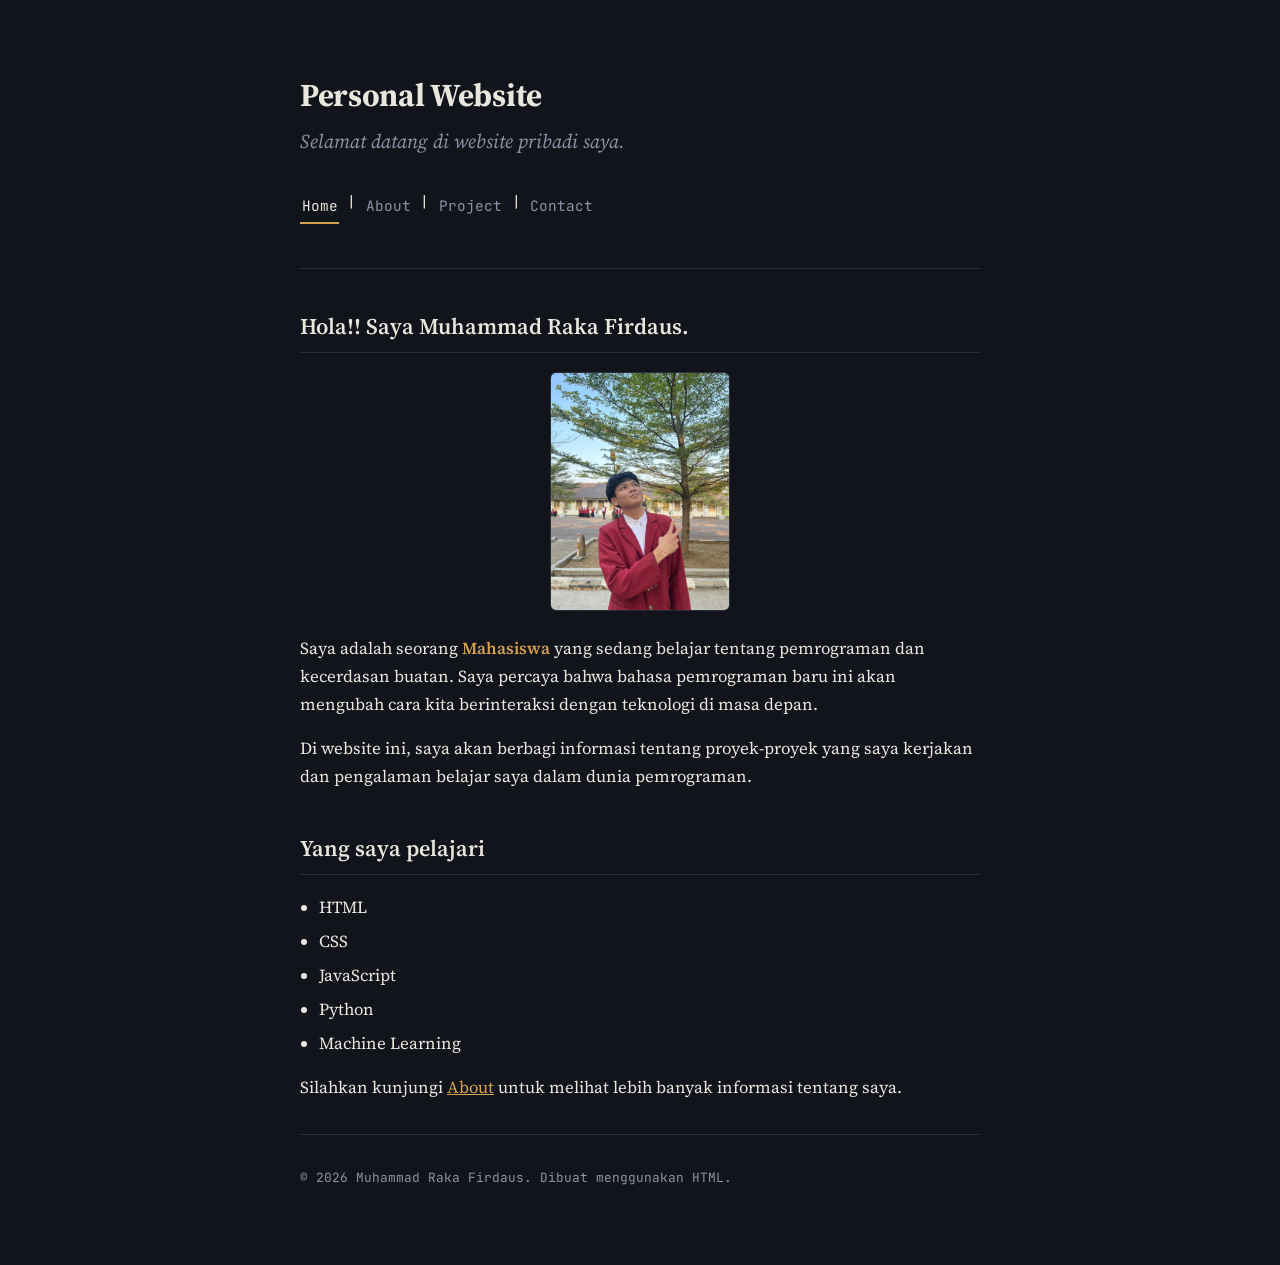
<file: index.html>
<!DOCTYPE html>
<html lang="id">

<head>
    <meta charset="UTF-8">
    <meta name="viewport" content="width=device-width, initial-scale=1.0">
    <title>home</title>
    <link rel="stylesheet" href="style.css">
</head>

<body>
    <h1>Personal Website</h1>
    <h3>Selamat datang di website pribadi saya.</h3>
    <nav>
        <a href="home.html" class="active">Home</a> |
        <a href="about.html">About </a> |
        <a href="project.html">Project</a> |
        <a href="contact.html">Contact</a>
    </nav>
    <hr>
    <h2>Hola!! Saya Muhammad Raka Firdaus.</h2>
    <img src="Assets/foto raka.jpeg" alt="Foto profil mahasiswa" width="180">
    <p>Saya adalah seorang <strong>Mahasiswa</strong> yang sedang belajar tentang pemrograman dan kecerdasan buatan.
        Saya percaya bahwa bahasa pemrograman baru ini akan mengubah cara kita berinteraksi dengan teknologi di masa
        depan.</p>

    <p>Di website ini, saya akan berbagi informasi tentang proyek-proyek yang saya kerjakan dan pengalaman belajar saya
        dalam dunia pemrograman.</p>

    <h2> Yang saya pelajari</h2>
    <ul>
        <li>HTML</li>
        <li>CSS</li>
        <li>JavaScript</li>
        <li>Python</li>
        <li>Machine Learning</li>
    </ul>
    <p> Silahkan kunjungi <a href="about.html">About</a> untuk melihat lebih banyak informasi tentang saya.</p>
    <hr>
    <p>&copy; 2026 Muhammad Raka Firdaus. Dibuat menggunakan HTML.</p>
</body>

</html>
</file>
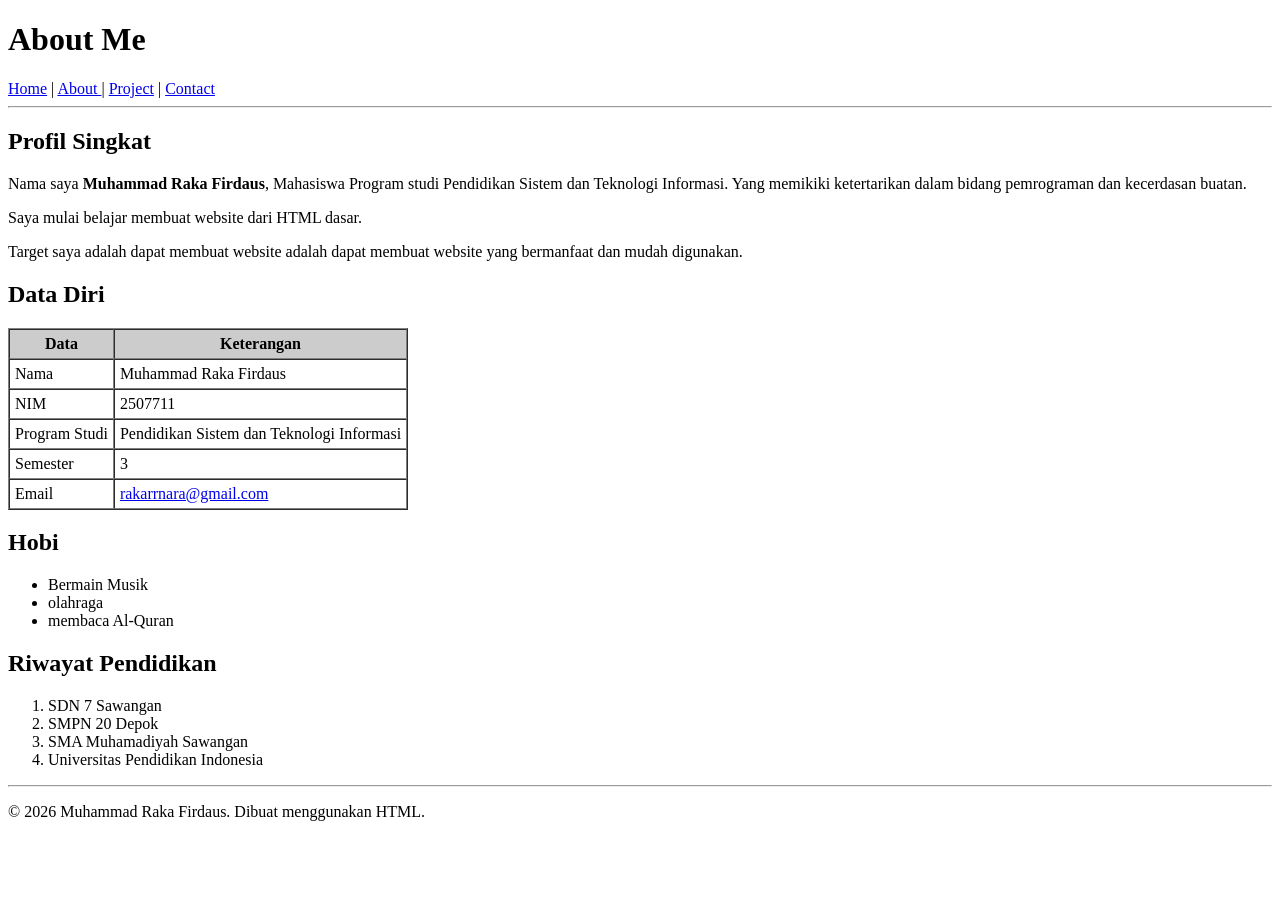
<file: about.html>
<!DOCTYPE html>
<html lang="id">

<head>
    <meta charset="UTF-8">
    <title>home</title>
</head>

<body>
    <h1>About Me</h1>
    <nav>
        <a href="home.html">Home</a> |
        <a href="about.html">About </a> |
        <a href="project.html">Project</a> |
        <a href="contact.html">Contact</a>
    </nav>
    <hr>
    <h2>Profil Singkat</h2>

    <p>Nama saya <strong>Muhammad Raka Firdaus</strong>, Mahasiswa Program studi Pendidikan Sistem dan Teknologi
        Informasi. Yang memikiki ketertarikan dalam bidang pemrograman dan kecerdasan buatan.</p>

    <p>Saya mulai belajar membuat website dari HTML dasar.</p>
    <p>Target saya adalah dapat membuat website adalah dapat membuat website yang bermanfaat dan mudah digunakan.</p>

    <h2>Data Diri</h2>
    <table border="1" cellpadding="5" cellspacing="0">
        <thead>
            <tr bgcolor="#cccccc">
                <th>Data</th>
                <th>Keterangan</th>
            </tr>
        </thead>
        <tbody>
            <tr>
                <td>Nama</td>
                <td>Muhammad Raka Firdaus</td>
            </tr>
            <tr>
                <td>NIM</td>
                <td>2507711</td>
            </tr>
            <tr>
                <td>Program Studi</td>
                <td>Pendidikan Sistem dan Teknologi Informasi</td>
            </tr>
            <tr>
                <td>Semester</td>
                <td>3</td>
            </tr>
            <tr>
                <td>Email</td>
                <td><a href="mailto:rakarrnara@gmail.com">rakarrnara@gmail.com</a></td>
            </tr>
        </tbody>
    </table>

    <h2>Hobi</h2>
    <ul>
        <li>Bermain Musik</li>
        <li>olahraga</li>
        <li>membaca Al-Quran</li>
    </ul>

    <h2>Riwayat Pendidikan</h2>
    <ol>
        <li>SDN 7 Sawangan </li>
        <li>SMPN 20 Depok</li>
        <li>SMA Muhamadiyah Sawangan</li>
        <li>Universitas Pendidikan Indonesia</li>

    </ol>
    <hr>
    <p>&copy; 2026 Muhammad Raka Firdaus. Dibuat menggunakan HTML.</p>

</body>
</file>
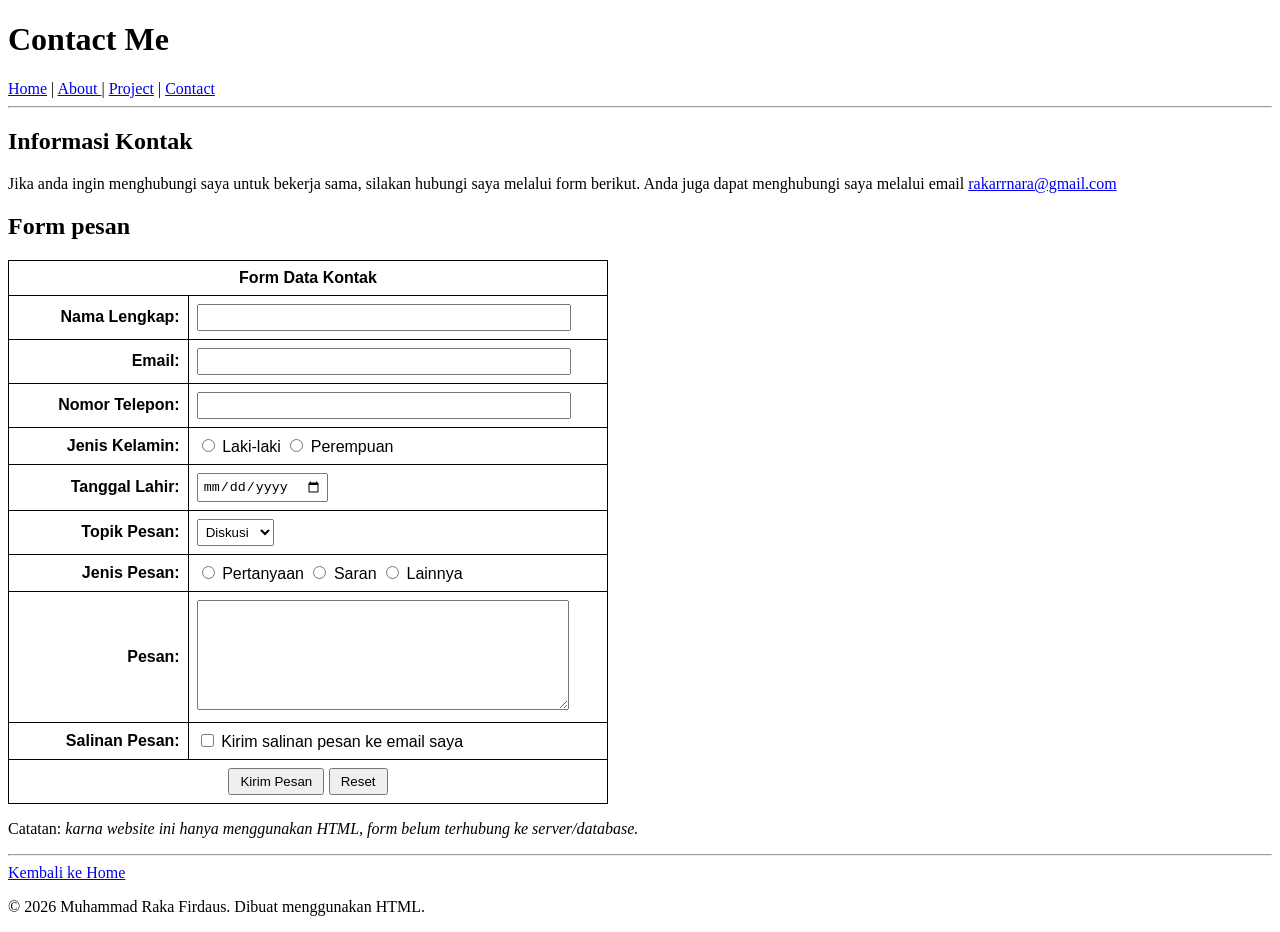
<file: contact.html>
<!DOCTYPE html>
<html lang="id">

<head>
    <meta charset="UTF-8">
    <title>home</title>
</head>

<body>
    <h1>Contact Me</h1>
    <nav>
        <a href="home.html">Home</a> |
        <a href="about.html">About </a> |
        <a href="project.html">Project</a> |
        <a href="contact.html">Contact</a>
    </nav>
    <hr>

    <h2>Informasi Kontak</h2>
    <p>Jika anda ingin menghubungi saya untuk bekerja sama, silakan hubungi saya melalui form berikut.

        Anda juga dapat menghubungi saya melalui email <a href="rakarrnara@gmail.com">rakarrnara@gmail.com</a>
    </p>

    <h2>Form pesan</h2>
    <table style="width: 100%; max-width: 600px; border-collapse: collapse; font-family: Arial, sans-serif;">
        <thead>
            <tr>
                <th colspan="2" style="border: 1px solid black; padding: 8px; text-align: center; font-weight: bold;">
                    Form Data Kontak</th>
            </tr>
        </thead>
        <tbody>
            <tr>
                <td style="border: 1px solid black; padding: 8px; width: 30%; text-align: right; font-weight: bold;">
                    <label for="nama">Nama Lengkap:</label>
                </td>
                <td style="border: 1px solid black; padding: 8px;"><input type="text" id="nama" name="nama"
                        style="width: 90%; padding: 4px;"></td>
            </tr>
            <tr>
                <td style="border: 1px solid black; padding: 8px; text-align: right; font-weight: bold;"><label
                        for="email">Email:</label></td>
                <td style="border: 1px solid black; padding: 8px;"><input type="email" id="email" name="email"
                        style="width: 90%; padding: 4px;"></td>
            </tr>
            <tr>
                <td style="border: 1px solid black; padding: 8px; text-align: right; font-weight: bold;"><label
                        for="telepon">Nomor Telepon:</label></td>
                <td style="border: 1px solid black; padding: 8px;"><input type="tel" id="telepon" name="telepon"
                        style="width: 90%; padding: 4px;"></td>
            </tr>
            <tr>
                <td style="border: 1px solid black; padding: 8px; text-align: right; font-weight: bold;">Jenis
                    Kelamin:</td>
                <td style="border: 1px solid black; padding: 8px;">
                    <input type="radio" id="laki" name="gender" value="Laki-laki">
                    <label for="laki">Laki-laki</label>
                    <input type="radio" id="perempuan" name="gender" value="Perempuan">
                    <label for="perempuan">Perempuan</label>
                </td>
            </tr>
            <tr>
                <td style="border: 1px solid black; padding: 8px; text-align: right; font-weight: bold;"><label
                        for="lahir">Tanggal Lahir:</label></td>
                <td style="border: 1px solid black; padding: 8px;"><input type="date" id="lahir" name="lahir"
                        style="width: auto; padding: 4px;"></td>
            </tr>
            <tr>
                <td style="border: 1px solid black; padding: 8px; text-align: right; font-weight: bold;"><label
                        for="topik">Topik Pesan:</label></td>
                <td style="border: 1px solid black; padding: 8px;">
                    <select id="topik" name="topik" style="width: auto; padding: 4px;">
                        <option value="Diskusi">Diskusi</option>
                        <option value="Bisnis">Bisnis</option>
                        <option value="Lainnya">Lainnya</option>
                    </select>
                </td>
            </tr>
            <tr>
                <td style="border: 1px solid black; padding: 8px; text-align: right; font-weight: bold;">Jenis
                    Pesan:</td>
                <td style="border: 1px solid black; padding: 8px;">
                    <input type="radio" id="pertanyaan" name="jenis_pesan" value="Pertanyaan">
                    <label for="pertanyaan">Pertanyaan</label>
                    <input type="radio" id="saran" name="jenis_pesan" value="Saran">
                    <label for="saran">Saran</label>
                    <input type="radio" id="lainnya" name="jenis_pesan" value="Lainnya">
                    <label for="lainnya">Lainnya</label>
                </td>
            </tr>
            <tr>
                <td style="border: 1px solid black; padding: 8px; text-align: right; font-weight: bold;"><label
                        for="pesan">Pesan:</label></td>
                <td style="border: 1px solid black; padding: 8px;"><textarea id="pesan" name="pesan" required
                        style="width: 90%; height: 100px; resize: vertical; padding: 4px;"></textarea></td>
            </tr>
            <tr>
                <td style="border: 1px solid black; padding: 8px; text-align: right; font-weight: bold;">Salinan
                    Pesan:</td>
                <td style="border: 1px solid black; padding: 8px;">
                    <input type="checkbox" id="salinan" name="salinan" value="Ya">
                    <label for="salinan">Kirim salinan pesan ke email saya</label>
                </td>
            </tr>
            <tr>
                <td colspan="2" style="border: 1px solid black; padding: 8px; text-align: center;">
                    <input type="submit" value="Kirim Pesan" style="padding: 4px 10px;">
                    <input type="reset" value="Reset" style="padding: 4px 10px;">
                </td>
            </tr>
        </tbody>
    </table>
    </form>

    <p>Catatan: <em> karna website ini hanya menggunakan HTML, form belum terhubung ke server/database.</em></p>
    <hr>
    <a href="home.html">Kembali ke Home</a>
    <p>&copy; 2026 Muhammad Raka Firdaus. Dibuat menggunakan HTML.</p>
</body>
</file>
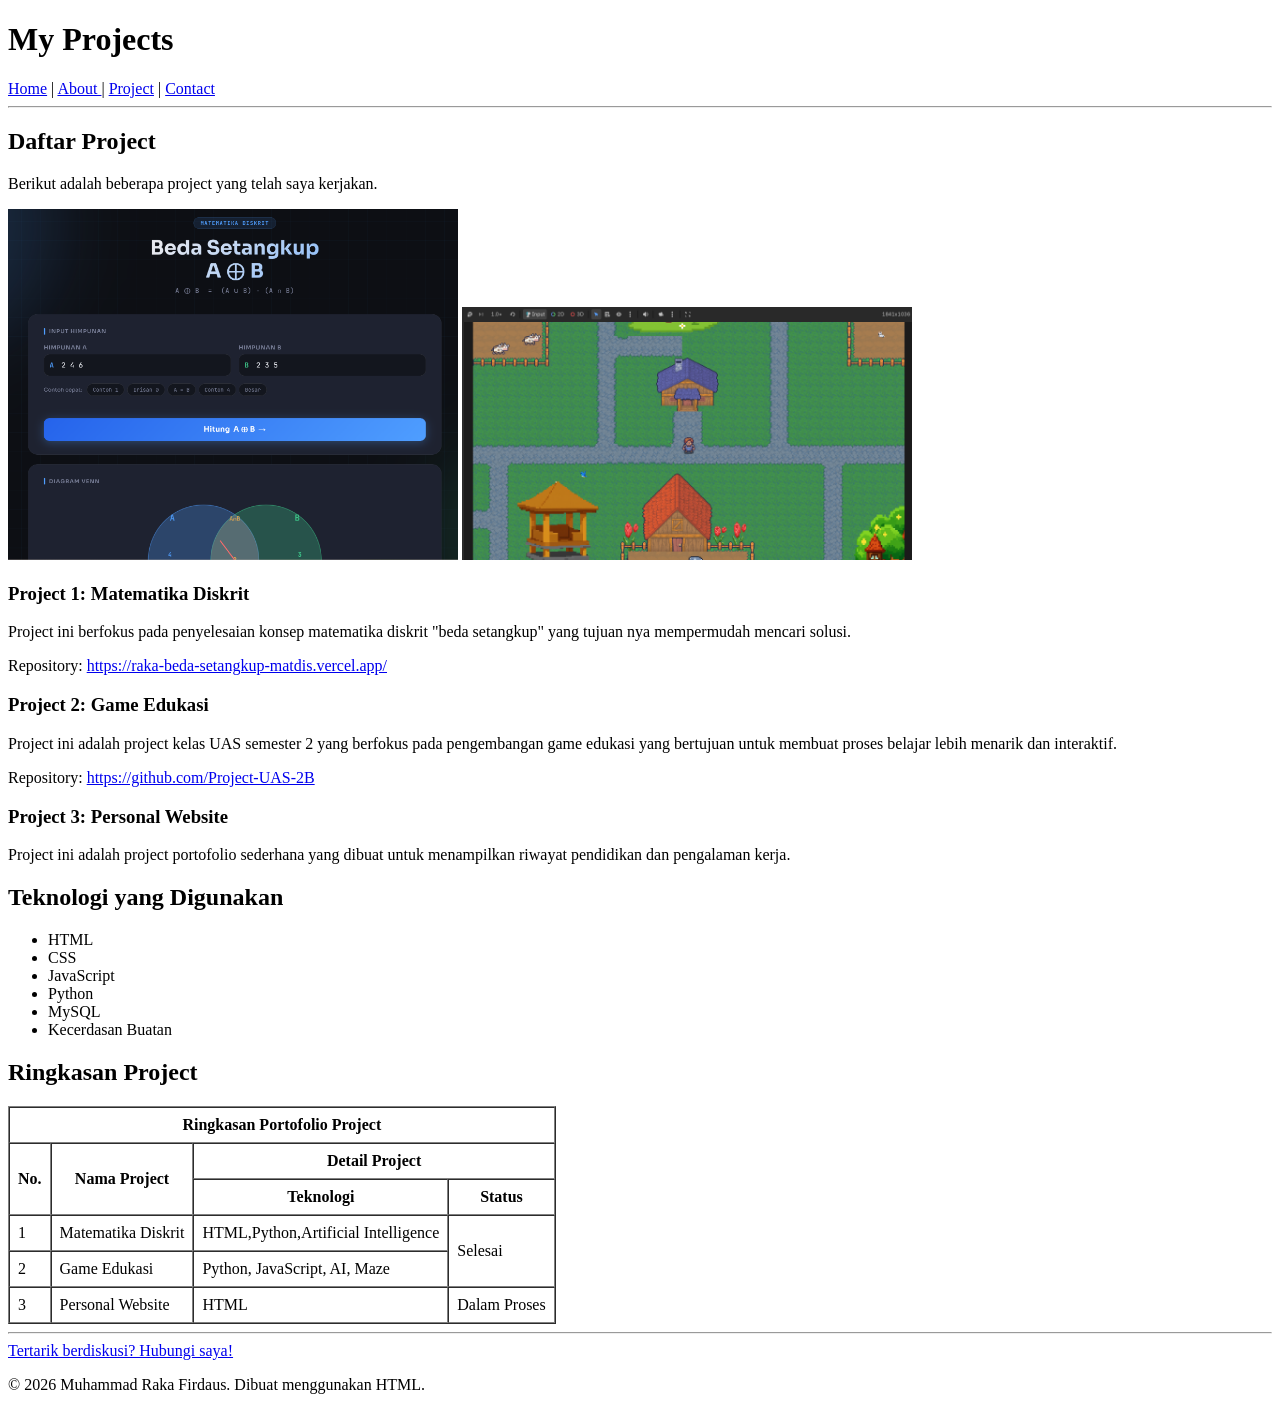
<file: project.html>
<!DOCTYPE html>
<html lang="id">

<head>
    <meta charset="UTF-8">
    <title>home</title>
</head>

<body>
    <h1>My Projects</h1>
    <nav>
        <a href="home.html">Home</a> |
        <a href="about.html">About </a> |
        <a href="project.html">Project</a> |
        <a href="contact.html">Contact</a>
    </nav>
    <hr>
    <h2> Daftar Project</h2>
    <p>Berikut adalah beberapa project yang telah saya kerjakan.</p>
    <img src="Assets/Project-Matdis.png" alt="Foto project Matematika Diskrit" width="450">
    <img src="Assets/projek1.png" alt="Foto Game Edukasi" width="450">
    <h3>Project 1: Matematika Diskrit</h3>
    <p>Project ini berfokus pada penyelesaian konsep matematika diskrit "beda setangkup" yang tujuan nya mempermudah
        mencari solusi.</p>
    <p> Repository: <a href="https://raka-beda-setangkup-matdis.vercel.app/"
            target="_blank">https://raka-beda-setangkup-matdis.vercel.app/</a></p>
    <h3>Project 2: Game Edukasi</h3>
    <p>Project ini adalah project kelas UAS semester 2 yang berfokus pada pengembangan game edukasi yang bertujuan
        untuk membuat proses belajar lebih menarik dan interaktif.</p>
    <p> Repository: <a href="https://github.com/ceceaj/Project-UAS-2B"
            target="_blank">https://github.com/Project-UAS-2B</a></p>
    <h3>Project 3: Personal Website</h3>
    <p>Project ini adalah project portofolio sederhana yang dibuat untuk menampilkan riwayat pendidikan dan pengalaman
        kerja.</p>

    <h2>Teknologi yang Digunakan</h2>
    <ul>
        <li>HTML</li>
        <li>CSS</li>
        <li>JavaScript</li>
        <li>Python</li>
        <li>MySQL</li>
        <li>Kecerdasan Buatan</li>
    </ul>

    <h2>Ringkasan Project</h2>
    <table border="1" cellpadding="8" cellspacing="0">

        <tr>
            <th colspan="4">Ringkasan Portofolio Project</th>
        </tr>

        <tr>
            <th rowspan="2">No.</th>
            <th rowspan="2">Nama Project</th>
            <th colspan="2">Detail Project</th>
        </tr>

        <tr>
            <th>Teknologi</th>
            <th>Status</th>
        </tr>

        <tr>
            <td>1</td>
            <td>Matematika Diskrit</td>
            <td>HTML,Python,Artificial Intelligence</td>
            <td rowspan="2">Selesai</td>
        </tr>

        <tr>
            <td>2</td>
            <td>Game Edukasi</td>
            <td>Python, JavaScript, AI, Maze</td>

        </tr>
        <tr>
            <td>3</td>
            <td>Personal Website</td>
            <td>HTML</td>
            <td>Dalam Proses</td>
        </tr>

    </table>
    <hr>
    <a href="contact.html">Tertarik berdiskusi? Hubungi saya!</a>
    <p>&copy; 2026 Muhammad Raka Firdaus. Dibuat menggunakan HTML.</p>
</body>
</file>
<file: style.css>
@import url('https://fonts.googleapis.com/css2?family=Source+Serif+4:wght@400;600;700&family=JetBrains+Mono:wght@400;500&display=swap');

:root {
    --bg: #12141c;
    --bg-card: #1a1d28;
    --text: #e9e6dd;
    --text-muted: #8c93a6;
    --accent: #d4a24c;
    --border: #2a2e3c;

    --font-display: "Source Serif 4", Georgia, serif;
    --font-mono: "JetBrains Mono", "Courier New", monospace;

    --max-width: 680px;
}

* {
    box-sizing: border-box;
}

body {
    margin: 0;
    padding: 3rem 1.5rem 4rem;
    background-color: var(--bg);
    color: var(--text);
    font-family: var(--font-display);
    font-size: 1.05rem;
    line-height: 1.65;
}


h1, h2, h3, h4, nav, hr, p, ul, img {
    max-width: var(--max-width);
    margin-left: auto;
    margin-right: auto;
}

h1 {
    font-size: 2rem;
    font-weight: 700;
    margin-bottom: 0.25rem;
    letter-spacing: -0.01em;
}

h3 {
    font-weight: 400;
    color: var(--text-muted);
    margin-top: 0;
    font-style: italic;
}

h2 {
    font-size: 1.4rem;
    font-weight: 600;
    margin-top: 2.5rem;
    padding-bottom: 0.4rem;
    border-bottom: 1px solid var(--border);
}

p {
    color: var(--text);
}

strong {
    color: var(--accent);
    font-weight: 600;
}


nav {
    display: flex;
    gap: 0.5rem;
    font-family: var(--font-mono);
    font-size: 0.9rem;
    padding: 0.75rem 0;
}

nav a {
    color: var(--text-muted);
    text-decoration: none;
    padding: 0.25rem 0.1rem;
    border-bottom: 2px solid transparent;
    transition: color 0.15s ease, border-color 0.15s ease;
}

nav a:hover,
nav a:focus-visible {
    color: var(--accent);
    border-bottom-color: var(--accent);
    outline: none;
}

nav a.active {
    color: var(--text);
    border-bottom-color: var(--accent);
}

hr {
    border: none;
    border-top: 1px solid var(--border);
    margin: 2rem auto;
}

img {
    display: block;
    border-radius: 6px;
    border: 1px solid var(--border);
    margin-top: 1rem;
    margin-bottom: 1.5rem;
}

ul {
    padding-left: 1.2rem;
}

li {
    margin-bottom: 0.4rem;
}


a {
    color: var(--accent);
}

a:hover,
a:focus-visible {
    text-decoration: none;
}


body > p:last-of-type {
    font-family: var(--font-mono);
    font-size: 0.8rem;
    color: var(--text-muted);
}


@media (prefers-reduced-motion: reduce) {
    * {
        transition: none !important;
    }
}


@media (max-width: 480px) {
    body {
        padding: 2rem 1.2rem 3rem;
    }
    nav {
        flex-wrap: wrap;
    }
}
</file>
